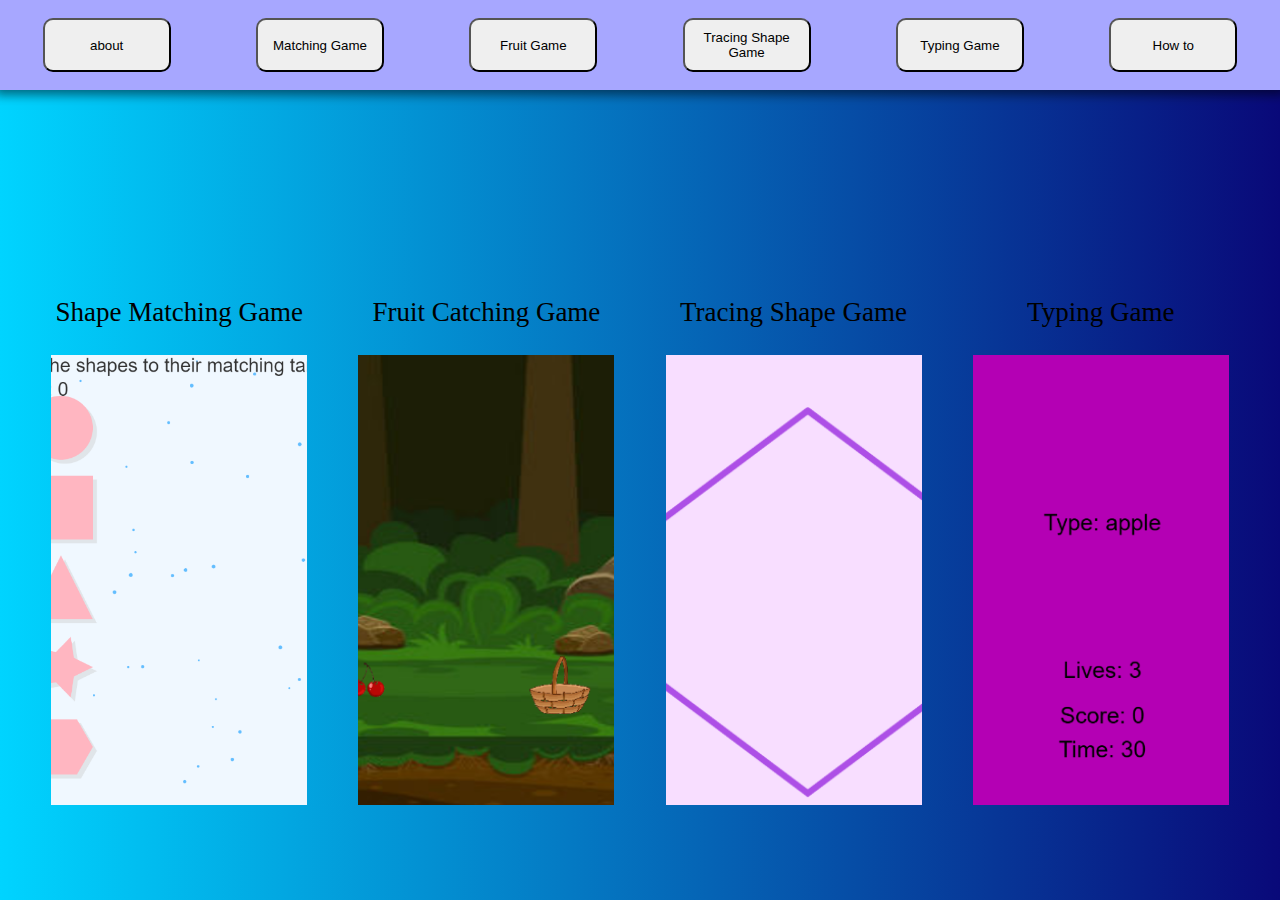
<file: index.html>
<!DOCTYPE html>
<html lang="en">
  <head>
    <link rel="stylesheet" type="text/css" href="styles.css">
    <meta charset="utf-8"/>
    <script scr="./main.js"></script>

  </head>
  <body>
    <div id="info"></div>
    <div id="topBar">
      <button onclick="button1()">about</button>
      <button onclick="button2()">Matching Game</button>
      <button onclick="button3()">Fruit Game</button>
      <button onclick="button4()">Tracing Shape Game</button>
      <button onclick="button5()">Typing Game</button>
      <button onclick="button6()">How to</button>
    </div>
    <div style="height: 20vh;"></div>
    <div id="outer">
      <a href="./gameScreens/Game1/game1.html">
        <div class="inner">
          <p>Shape Matching Game</p>
          <div id="game1Screen" class="image"></div>
        </div>
      </a>
      <a href="./gameScreens/Game2/game2.html">
        <div class="inner">
          <p>Fruit Catching Game</p>
          <div id="game2Screen" class="image"></div>
        </div>
      </a>
      <a href="./gameScreens/Game3/game3.html">
        <div class="inner">
          <p>Tracing Shape Game</p>
          <div id="game3Screen" class="image"></div>
        </div>
      </a>
      <a href="./gameScreens/Game4/game4.html">
        <div class="inner">
          <p>Typing Game</p>
          <div id="game4Screen"  class="image"></div>
        </div>
      </a>
    </div>
  </body>
  <script src="main.js"></script>
  <script async src="https://rum.cronitor.io/script.js"></script>
<script>
    window.cronitor = window.cronitor || function() { (window.cronitor.q = window.cronitor.q || []).push(arguments); };
    cronitor('config', { clientKey: '260654ab3fb5ca59773320bff17c1ed5' });
</script>

</html>
</file>
<file: styles.css>
html, body {
    margin: 0;
    padding: 0;
    background: rgb(2,0,36);
    background: linear-gradient(-90deg,rgba(9,9,121,1) 0%, rgba(0,212,255,1) 100%);
}
body{
  background-color: rgba(255, 255, 255, 0);
}
a{
  text-decoration: none;
  color: black;
}

#topBar{
  height: 10vh;
  display: flex;
  justify-content: space-around;
  background-color: rgb(167, 167, 255);
  box-shadow: 0 0 10px 5px rgba(0, 0, 0, 0.5);

  button{
    margin:2vh;
    width:10vw;
    border-radius: 10px;
  }
}

.image{
  height: 50vh;
  width:20vw;
  background-color:rgb(105, 105, 105)
}
#outer{
  display: flex;
  justify-content: space-evenly;
  align-items: end;
}
.inner{
  display: flex;
  flex-direction: column;
  align-items: center;
  p{
    font-size: 3vh;
  }
}
#info{
  position: absolute;
  top: 15vh;
  visibility: hidden;
  display: flex;
  left: 10vw;
  width: 10vw;
  padding: 1%;
  background-color: rgb(255, 255, 255);
  border-radius: 3%;
}
#game1Screen{
  background-image: url('homeAssets/matching.PNG'); /* Replace with your image URL */
background-size: cover; /* or cover, stretch, or a specific size */
background-repeat: no-repeat; /* or repeat-x, repeat-y, or repeat */
background-position: center; /* or top, bottom, left, right, or a specific position */
}
#game3Screen{
  background-image: url('homeAssets/tracing.PNG'); /* Replace with your image URL */
background-size: cover; /* or cover, stretch, or a specific size */
background-repeat: no-repeat; /* or repeat-x, repeat-y, or repeat */
background-position: center; /* or top, bottom, left, right, or a specific position */
}
#game2Screen{
  background-image: url('homeAssets/fruitBackground.PNG'); 
background-size: cover; 
background-repeat: no-repeat; /* or repeat-x, repeat-y, or repeat */
background-position: center; /* or top, bottom, left, right, or a specific position */
}
#game4Screen{
  background-image: url('homeAssets/Typing_Game.png'); /* Replace with your image URL */
background-size: cover; /* or cover, stretch, or a specific size */
background-repeat: no-repeat; /* or repeat-x, repeat-y, or repeat */
background-position: center; /* or top, bottom, left, right, or a specific position */
}
</file>
